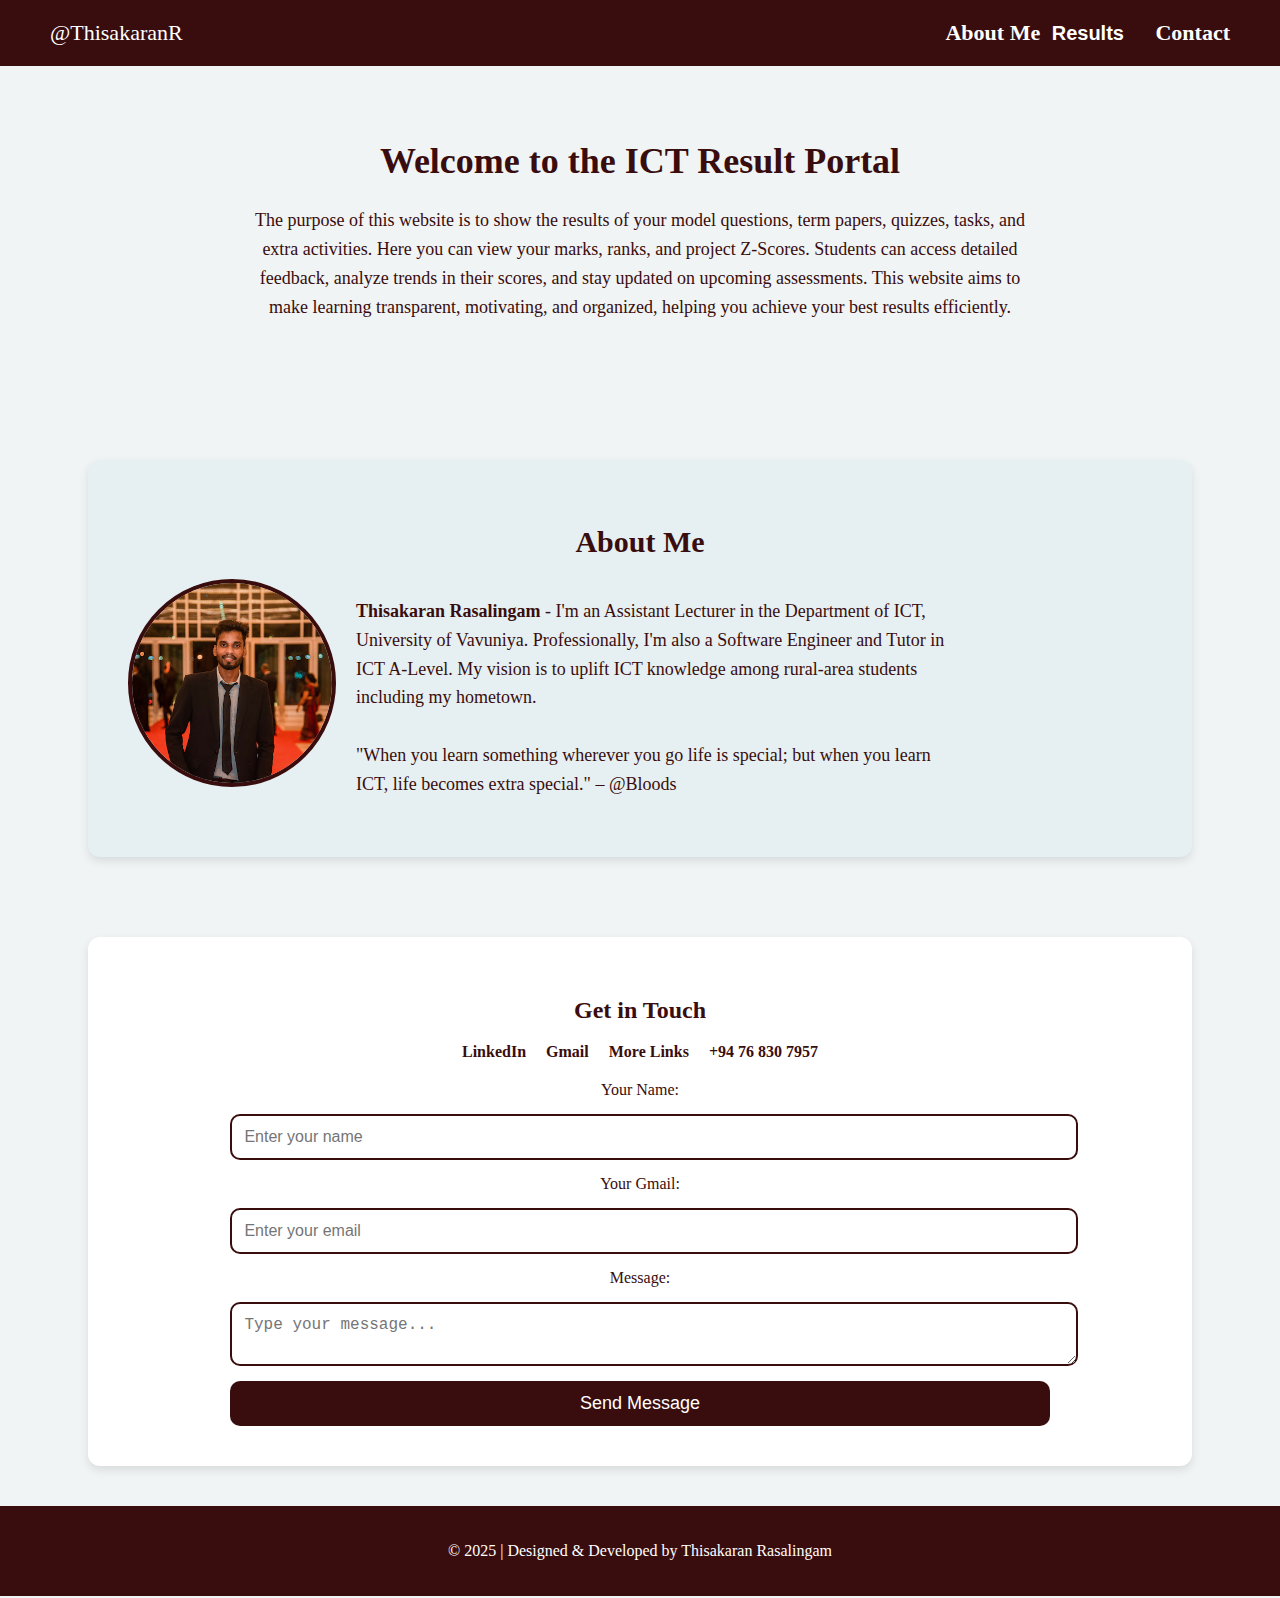
<file: index.html>
<!DOCTYPE html>
<html lang="en">
<head>
  <meta charset="UTF-8">
  <meta name="viewport" content="width=device-width, initial-scale=1.0">
  <title>ICT Results Portal 2025</title>
  <link rel="stylesheet" href="styles.css">
</head>
<body>
  <!-- NAVBAR -->
  <nav class="navbar">
    <div class="nav-left">@ThisakaranR</div>
    <div class="nav-right">
      <a href="#about">About Me</a>
      <div class="dropdown">
        <button class="dropbtn">Results</button>
        <div class="dropdown-content">
          <a href="grade12.html">Grade 12</a>
          <a href="grade13.html">Grade 13</a>
        </div>
      </div>
      <a href="#contact">Contact</a>
    </div>
  </nav>

  <!-- WELCOME SECTION -->
  <section class="welcome-section">
    <h1>Welcome to the ICT Result Portal</h1>
    <p class="desc">
The purpose of this website is to show the results of your model questions, term papers, quizzes, tasks, and extra activities. Here you can view your marks, ranks, and project Z-Scores. Students can access detailed feedback, analyze trends in their scores, and stay updated on upcoming assessments. This website aims to make learning transparent, motivating, and organized, helping you achieve your best results efficiently.
      <br><br>
    </p>
  </section>

  <!-- ABOUT ME SECTION -->
  <section id="about" class="about-section">
    <h2>About Me</h2>
    <div class="about-content">
      <img src="Thisa.jpg" class="profile-pic" alt="Profile" />
      <p>
        <strong>Thisakaran Rasalingam</strong> - I'm an Assistant Lecturer in the Department of ICT, University of Vavuniya. Professionally, I'm also a Software Engineer and Tutor in ICT A-Level. My vision is to uplift ICT knowledge among rural-area students including my hometown.
        <br><br>
        "When you learn something wherever you go life is special; but when you learn ICT, life becomes extra special." – @Bloods
      </p>
    </div>
  </section>

  <!-- CONTACT SECTION -->
  <section id="contact" class="contact-section">
    <h2>Get in Touch</h2>
    <div class="contact-links">
      <a href="https://www.linkedin.com/in/thisakaran-rasalingam-413a92214?originalSubdomain=lk">LinkedIn</a>
      <a href="mailto:Thisakaranr.ict@gmail.com">Gmail</a>
      <a href="https://solo.to/thisakaranr">More Links</a>
      <a href="">+94 76 830 7957</a>

    </div>
    <form class="contact-form">
      <label>Your Name:</label>
      <input type="text" placeholder="Enter your name" />
      <label>Your Gmail:</label>
      <input type="email" placeholder="Enter your email" />
      <label>Message:</label>
      <textarea placeholder="Type your message..."></textarea>
      <button type="submit">Send Message</button>
    </form>
  </section>

  <!-- FOOTER -->
  <footer class="footer">
    <p>© 2025 | Designed & Developed by Thisakaran Rasalingam</p>
  </footer>

  <script src="script.js"></script>
</body>
</html>
</file>
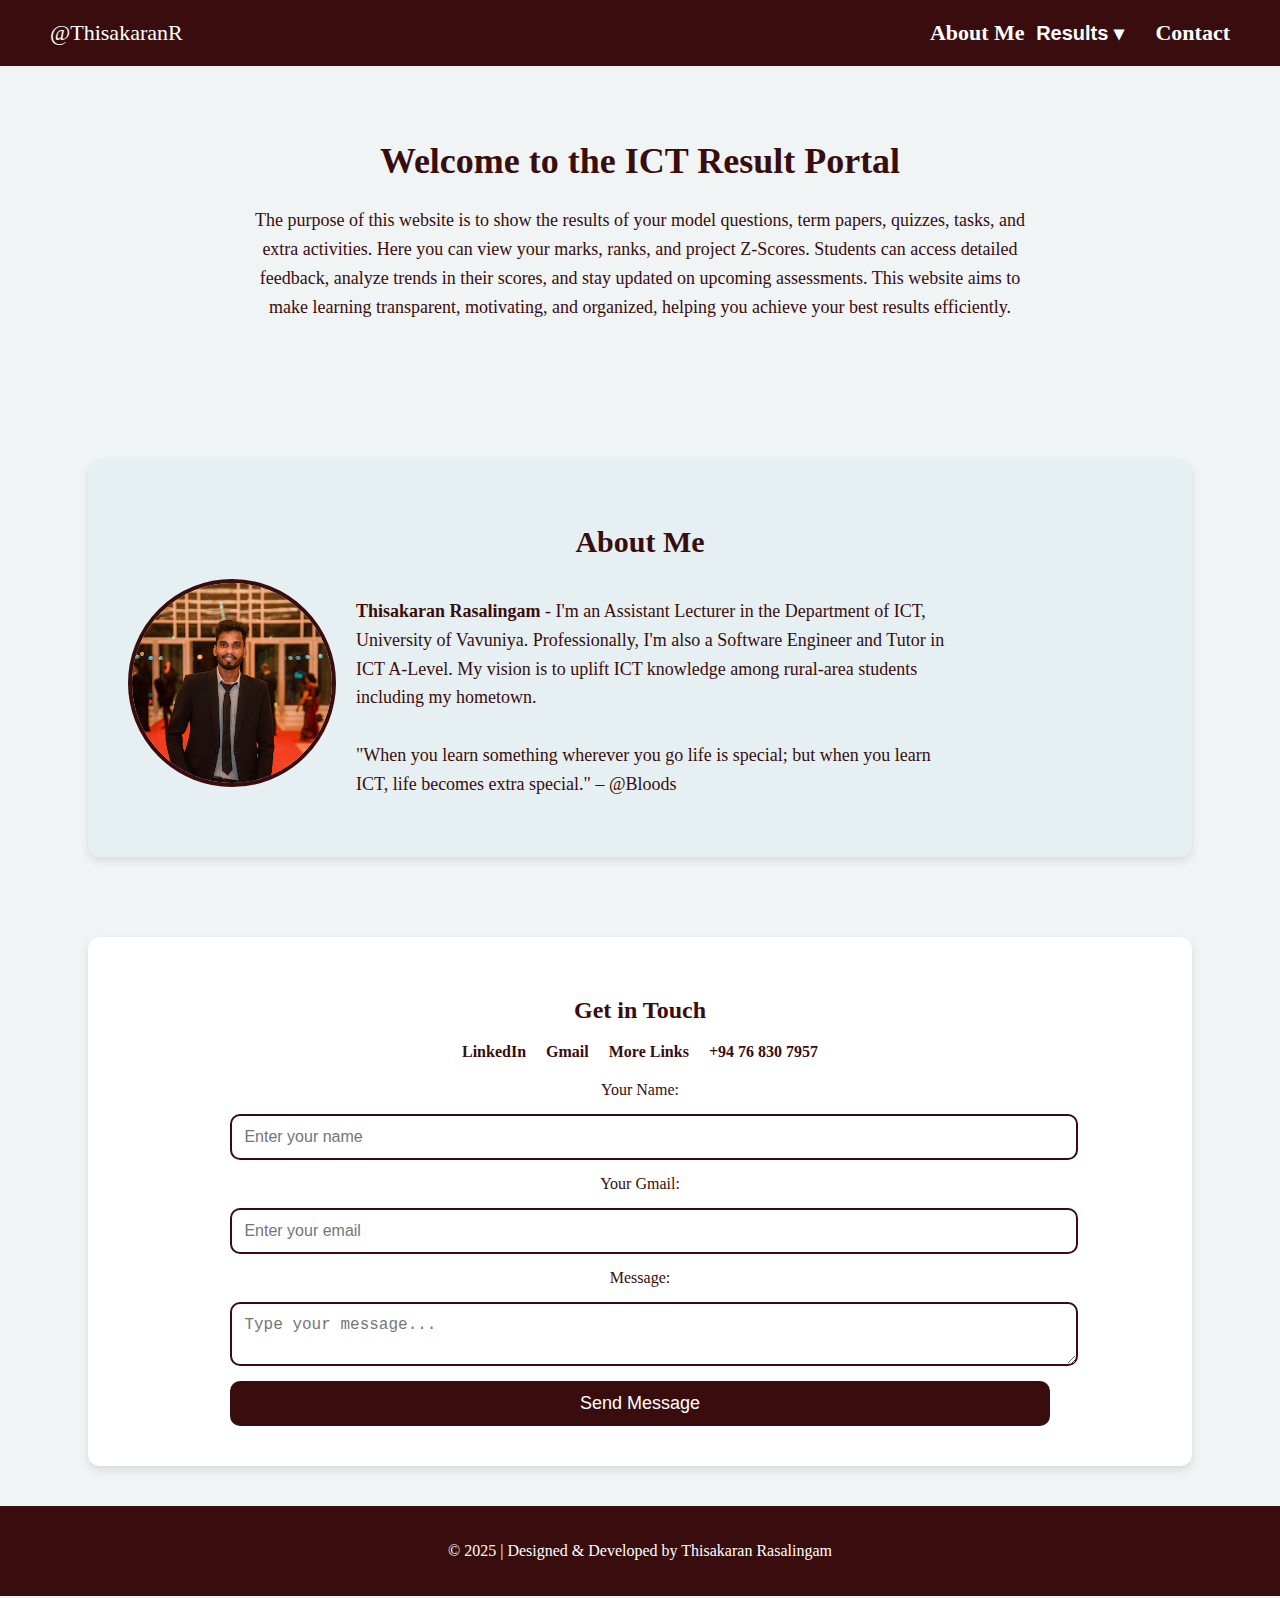
<file: Index.html>
<!DOCTYPE html>
<html lang="en">
<head>
  <meta charset="UTF-8">
  <meta name="viewport" content="width=device-width, initial-scale=1.0">
  <title>ICT Results Portal 2025</title>
  <link rel="stylesheet" href="styles.css">
</head>
<body>
  <!-- NAVBAR -->
  <nav class="navbar">
    <div class="nav-left">@ThisakaranR</div>
    <div class="nav-right">
      <a href="#about">About Me</a>
      <div class="dropdown">
        <button class="dropbtn">Results ▾</button>
        <div class="dropdown-content">
          <a href="grade12.html">Grade 12</a>
          <a href="grade13.html">Grade 13</a>
        </div>
      </div>
      <a href="#contact">Contact</a>
    </div>
  </nav>

  <!-- WELCOME SECTION -->
  <section class="welcome-section">
    <h1>Welcome to the ICT Result Portal</h1>
    <p class="desc">
The purpose of this website is to show the results of your model questions, term papers, quizzes, tasks, and extra activities. Here you can view your marks, ranks, and project Z-Scores. Students can access detailed feedback, analyze trends in their scores, and stay updated on upcoming assessments. This website aims to make learning transparent, motivating, and organized, helping you achieve your best results efficiently.
      <br><br>
    </p>
  </section>

  <!-- ABOUT ME SECTION -->
  <section id="about" class="about-section">
    <h2>About Me</h2>
    <div class="about-content">
      <img src="Thisa.jpg" class="profile-pic" alt="Profile" />
      <p>
        <strong>Thisakaran Rasalingam</strong> - I'm an Assistant Lecturer in the Department of ICT, University of Vavuniya. Professionally, I'm also a Software Engineer and Tutor in ICT A-Level. My vision is to uplift ICT knowledge among rural-area students including my hometown.
        <br><br>
        "When you learn something wherever you go life is special; but when you learn ICT, life becomes extra special." – @Bloods
      </p>
    </div>
  </section>

  <!-- CONTACT SECTION -->
  <section id="contact" class="contact-section">
    <h2>Get in Touch</h2>
    <div class="contact-links">
      <a href="https://www.linkedin.com/in/thisakaran-rasalingam-413a92214?originalSubdomain=lk">LinkedIn</a>
      <a href="mailto:Thisakaranr.ict@gmail.com">Gmail</a>
      <a href="https://solo.to/thisakaranr">More Links</a>
      <a href="">+94 76 830 7957</a>

    </div>
    <form class="contact-form">
      <label>Your Name:</label>
      <input type="text" placeholder="Enter your name" />
      <label>Your Gmail:</label>
      <input type="email" placeholder="Enter your email" />
      <label>Message:</label>
      <textarea placeholder="Type your message..."></textarea>
      <button type="submit">Send Message</button>
    </form>
  </section>

  <!-- FOOTER -->
  <footer class="footer">
    <p>© 2025 | Designed & Developed by Thisakaran Rasalingam</p>
  </footer>

  <script src="script.js"></script>
</body>
</html>
</file>
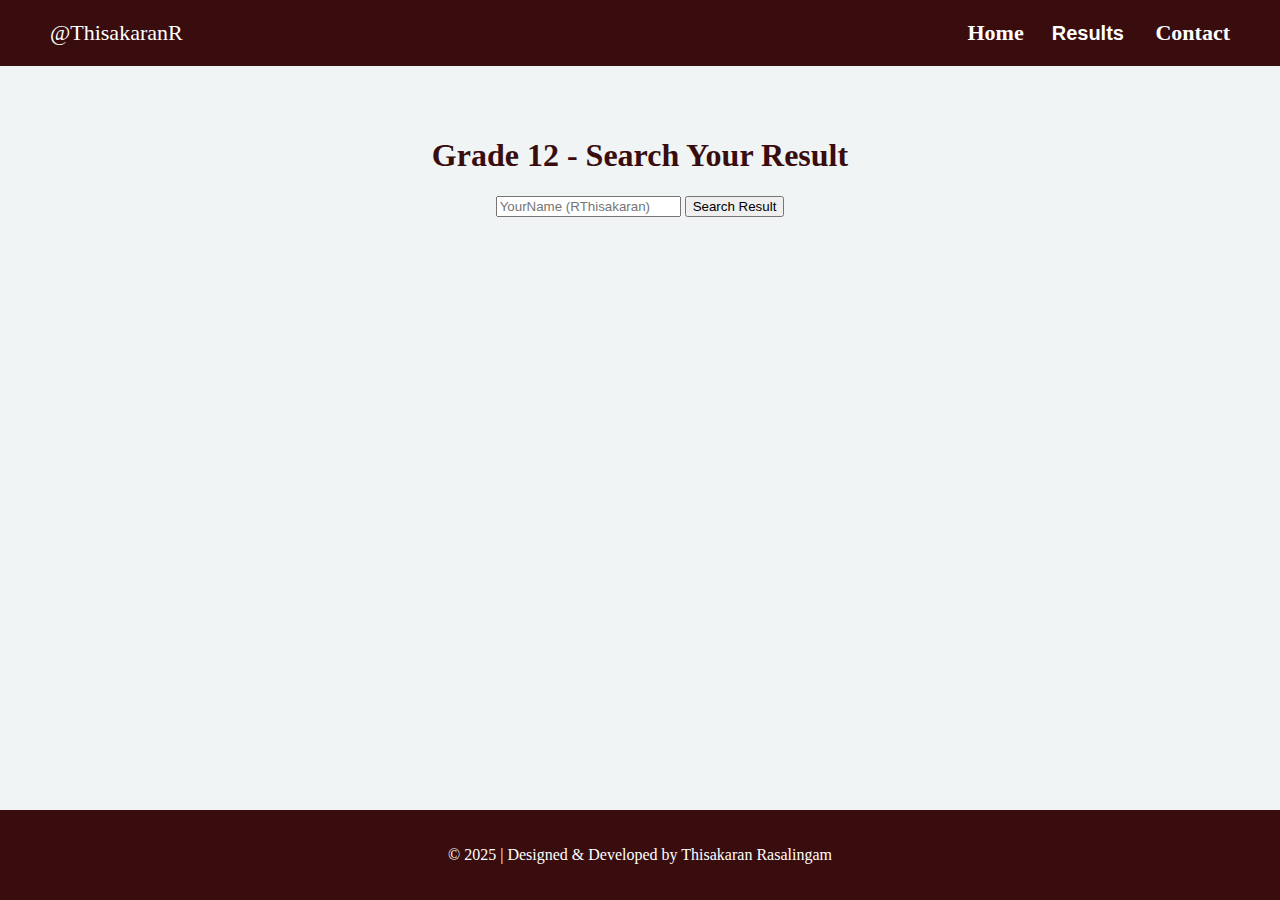
<file: grade12.html>
<!DOCTYPE html>
<html lang="en">
<head>
  <meta charset="UTF-8">
  <meta name="viewport" content="width=device-width, initial-scale=1.0">
  <title>Grade 12 Results - ICT Portal 2025</title>
  <link rel="stylesheet" href="styles.css">
</head>
<body>
  <nav class="navbar">
    <div class="nav-left">@ThisakaranR</div>
    <div class="nav-right">
      <a href="index.html">Home&nbsp;&nbsp;&nbsp;</a>
      <div class="dropdown">
        <button class="dropbtn">Results</button>
        <div class="dropdown-content">
          <a href="grade12.html">Grade 12</a>
          <a href="grade13.html">Grade 13</a>
        </div>
      </div>
      <a href="index.html#contact">Contact</a>
    </div>
  </nav>

  <section class="search-section">
    <h1>Grade 12 - Search Your Result</h1>
    <div class="search-box">
      <input type="text" id="studentInput" placeholder="YourName (RThisakaran) ">
      <button id="searchBtn">Search Result</button>
    </div>
  </section>

  <footer class="footer">
    <p>© 2025 | Designed & Developed by Thisakaran Rasalingam</p>
  </footer>

  <script src="script.js"></script>
</body>
</html>
</file>
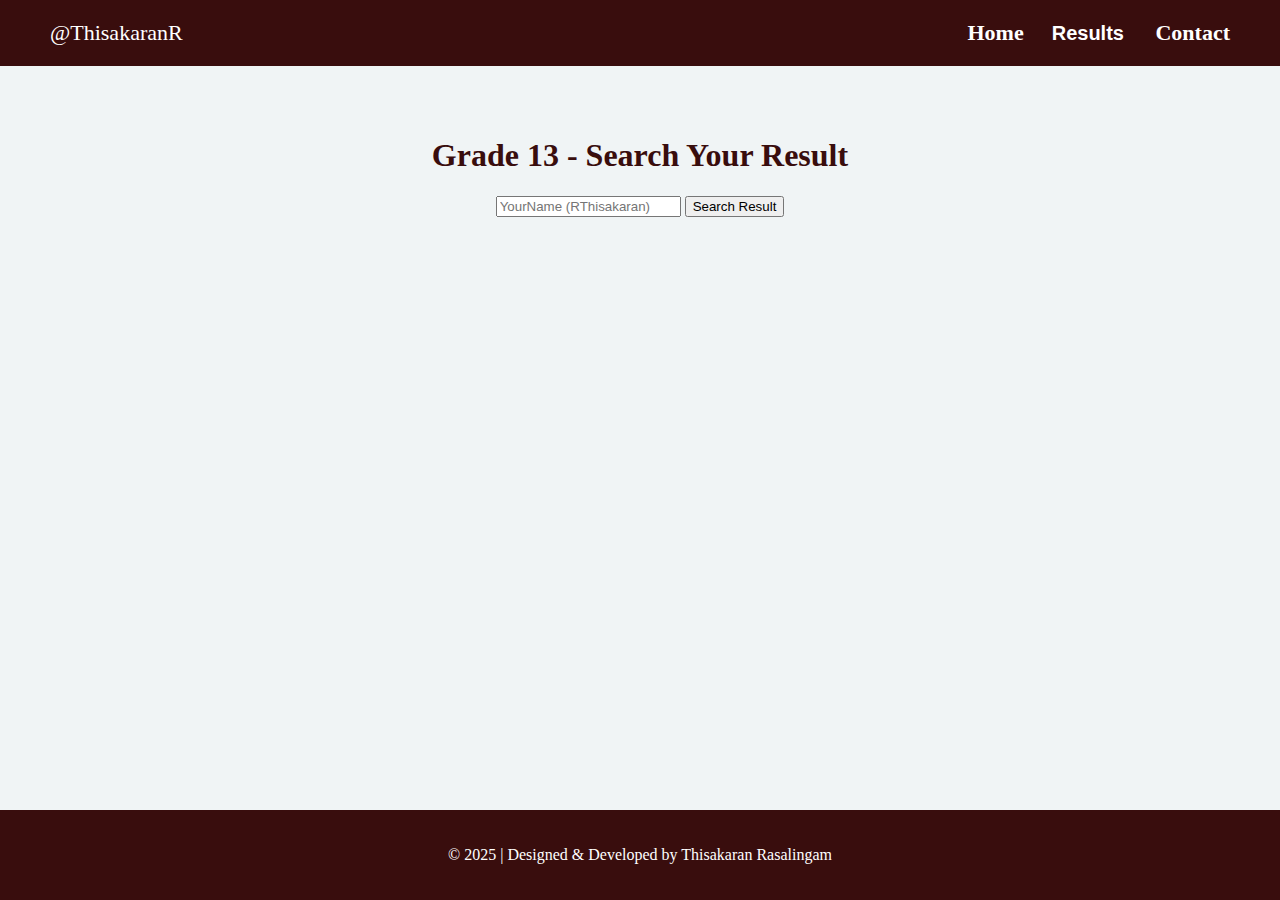
<file: grade13.html>
<!DOCTYPE html>
<html lang="en">
<head>
  <meta charset="UTF-8">
  <meta name="viewport" content="width=device-width, initial-scale=1.0">
  <title>Grade 13 Results - ICT Portal 2025</title>
  <link rel="stylesheet" href="styles.css">
</head>
<body>
  <nav class="navbar">
    <div class="nav-left">@ThisakaranR</div>
    <div class="nav-right">
      <a href="index.html">Home&nbsp;&nbsp;&nbsp;</a>
      <div class="dropdown">
        <button class="dropbtn">Results</button>
        <div class="dropdown-content">
          <a href="grade12.html">Grade 12</a>
          <a href="grade13.html">Grade 13</a>
        </div>
      </div>
      <a href="index.html#contact">Contact</a>
    </div>
  </nav>

  <section class="search-section">
    <h1>Grade 13 - Search Your Result</h1>
    <div class="search-box">
      <input type="text" id="studentInput" placeholder="YourName (RThisakaran)">
      <button id="searchBtn">Search Result</button>
    </div>
  </section>

  <footer class="footer">
    <p>© 2025 | Designed & Developed by Thisakaran Rasalingam</p>
  </footer>

  <script src="script.js"></script>
</body>
</html>
</file>
<file: styles.css>
/* MAIN STYLESHEET FOR ICT RESULTS PORTAL */

/* GENERAL PAGE STYLING */
body {
  margin: 0;
  font-family: Georgia, Cambria, "Times New Roman", Times, serif;
  background: #f0f4f5;
  color: #390d0d;
  display: flex;
  flex-direction: column;
  min-height: 100vh;
}

/* NAVBAR */
.navbar {
  display: flex;
  justify-content: space-between;
  align-items: center;
  padding: 15px 30px;
  background: #390d0d;
  color: white;
  font-size: 20px;
  position: sticky;
  top: 0;
  z-index: 1000;
}
.nav-right a {
  color: white;
  margin-left: 20px;
  text-decoration: none;
  font-weight: bold;
}
.nav-right a:hover {
  text-decoration: underline;
}
.dropdown { position: relative; display: inline-block; }
.dropbtn { background: transparent; border: none; color: white; font-size: 18px; cursor: pointer; font-weight: bold; }
.dropdown-content { display: none; position: absolute; background-color: #ffffff; min-width: 140px; box-shadow: 0px 4px 8px rgba(0,0,0,0.3); border-radius: 6px; overflow: hidden; }
.dropdown-content a { color: #390d0d; padding: 10px 15px; text-decoration: none; display: block; }
.dropdown-content a:hover { background-color: #d0e1e5; }
.dropdown:hover .dropdown-content { display: block; }

/* DESKTOP STYLING */
@media (min-width: 769px) {
  .about-content {
    flex-direction: row; /* Image + text side by side */
    align-items: flex-start;
    gap: 40px;
    text-align: left;
  }
  
  .about-section, .contact-section {
    width: 70%; /* increase content width */
    padding: 60px;
  }

  .welcome-section h1 {
    font-size: 48px;
  }

  .welcome-section .desc {
    font-size: 20px;
    max-width: 1000px;
  }

  .contact-form {
    width: 60%;
  }

  .navbar {
    font-size: 22px;
    padding: 20px 50px;
  }

  .dropbtn {
    font-size: 20px;
  }
}


/* SECTIONS */
section { text-align: center; padding: 50px 20px; }
.welcome-section h1 { font-size: 36px; color: #390d0d; }
.welcome-section .desc { font-size: 18px; line-height: 1.6; margin: 20px auto; max-width: 800px; }

/* ABOUT SECTION */
.about-section { background: #e6f0f2; border-radius: 12px; padding: 40px; width: 80%; margin: 40px auto; box-shadow: 0 4px 10px rgba(0,0,0,0.1); }
.about-section h2 { font-size: 30px; margin-bottom: 20px; }
.about-content { display: flex; flex-direction: row; align-items: flex-start; gap: 20px; }
.profile-pic { width: 200px; height: 200px; border-radius: 50%; border: 4px solid #390d0d; object-fit: cover; }
.about-content p { font-size: 18px; max-width: 600px; line-height: 1.6; }

/* CONTACT SECTION */
.contact-section { background: #ffffff; border-radius: 12px; padding: 40px; width: 80%; margin: 40px auto; box-shadow: 0 4px 10px rgba(0,0,0,0.1); }
.contact-links { display: flex; justify-content: center; gap: 20px; margin-bottom: 20px; }
.contact-links a { text-decoration: none; font-weight: bold; color: #390d0d; }
.contact-links a:hover { text-decoration: underline; }
.contact-form { display: flex; flex-direction: column; gap: 15px; width: 80%; margin: auto; }
.contact-form input, .contact-form textarea { width: 100%; padding: 12px; border: 2px solid #390d0d; border-radius: 10px; font-size: 16px; }
.contact-form button { padding: 12px; background: #390d0d; color: white; border: none; font-size: 18px; border-radius: 10px; cursor: pointer; }
.contact-form button:hover { background: #0f2f3b; }

/* FOOTER */
.footer { background: #390d0d; color: white; text-align: center; padding: 20px 0; margin-top: auto; font-size: 16px; }

/* POPUP BOX */
.popup-box { position: fixed; top: 0; left: 0; width: 100%; height: 100%; background: rgba(22,71,83,0.7); display: flex; justify-content: center; align-items: center; z-index: 2000; }
.popup-content { background: #ffffff; padding: 30px; border-radius: 12px; text-align: center; width: 350px; max-width: 90%; box-shadow: 0 5px 15px rgba(0,0,0,0.3); animation: popin 0.5s ease forwards; border: 3px solid #390d0d; }
.popup-content h2 { color: #390d0d; margin-bottom: 15px; }
.popup-content p { font-size: 16px; margin: 8px 0; }
.close-btn { margin-top: 15px; padding: 10px 20px; background: #390d0d; color: white; border: none; border-radius: 8px; cursor: pointer; }
.close-btn:hover { background: #0f2f3b; }

/* POPUP ANIMATION */
@keyframes popin { 0% { transform: scale(0); opacity: 0; } 60% { transform: scale(1.05); opacity: 1; } 100% { transform: scale(1); } }

/* MOBILE RESPONSIVE */
@media (max-width: 768px) {
  .about-content { flex-direction: column; }
  .navbar { flex-direction: column; align-items: flex-start; }
  .nav-right { margin-top: 10px; }
}
</file>
